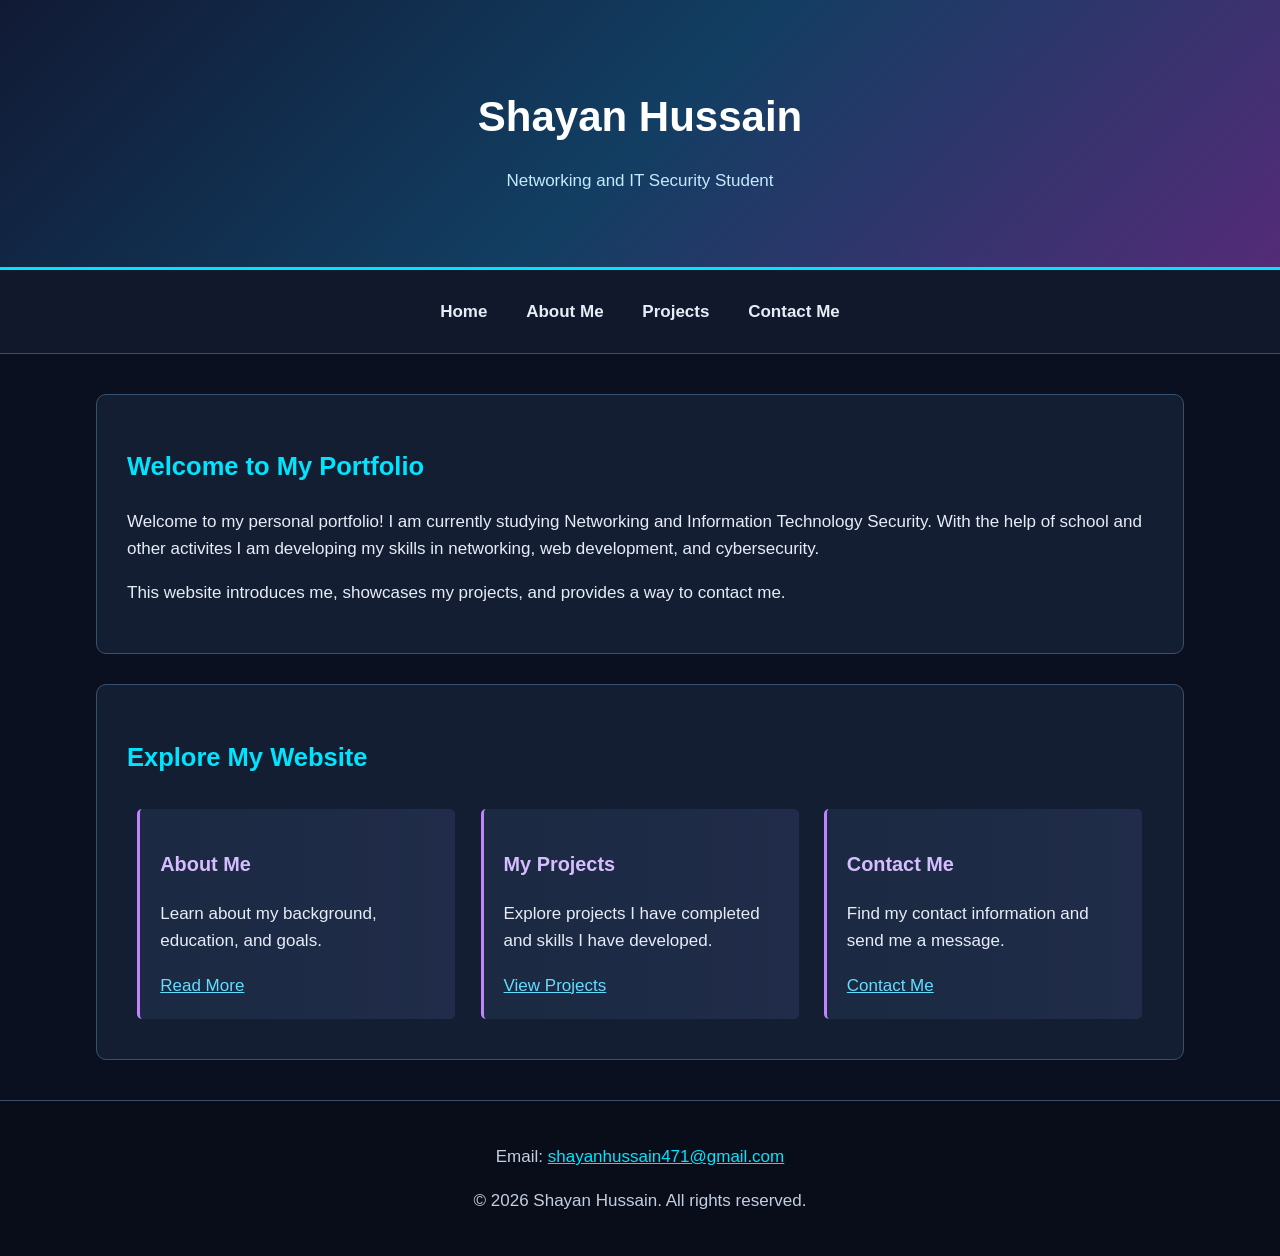
<file: index.html>
<!DOCTYPE HTML>
<html lang="en">
<head>
<meta charset="UTF-8">
<meta name="viewport" content="width=device-width">
<title>Home - Shayan's Portfolio</title>
<link href="style.css" rel="stylesheet" type="text/css">
<link href="laptop.css" rel="stylesheet" type="text/css" media="only screen and (min-width:960px)">
<link href="tablet.css" rel="stylesheet" type="text/css" media="only screen and (min-width:481px) and (max-width:959px)">
<link href="phone.css" rel="stylesheet" type="text/css" media="only screen and (max-width:480px)">
</head>

<body>

<header>
<h1>Shayan Hussain</h1>
<p>Networking and IT Security Student</p>
</header>

<nav>
<ul>
<li><a href="index.html">Home</a></li>
<li><a href="about.html">About Me</a></li>
<li><a href="projects.html">Projects</a></li>
<li><a href="contact.html">Contact Me</a></li>
</ul>
</nav>

<main>
<article>
<h2>Welcome to My Portfolio</h2>
<p>
Welcome to my personal portfolio! I am currently studying
Networking and Information Technology Security.
With the help of school and other activites I am developing my skills in networking, web
development, and cybersecurity.
</p>

<p>
This website introduces me, showcases my projects,
and provides a way to contact me.
</p>
</article>

<article>
<h2>Explore My Website</h2>

<section>
<h3>About Me</h3>
<p>Learn about my background, education, and goals.</p>
<a href="about.html">Read More</a>
</section>

<section>
<h3>My Projects</h3>
<p>Explore projects I have completed and skills I have developed.</p>
<a href="projects.html">View Projects</a>
</section>

<section>
<h3>Contact Me</h3>
<p>Find my contact information and send me a message.</p>
<a href="contact.html">Contact Me</a>
</section>
</article>
</main>

<footer>
<p>Email: <a href="mailto:shayanhussain471@gmail.com">shayanhussain471@gmail.com</a></p>
<p>&copy; 2026 Shayan Hussain. All rights reserved.</p>
</footer>

</body>
</html>
</file>
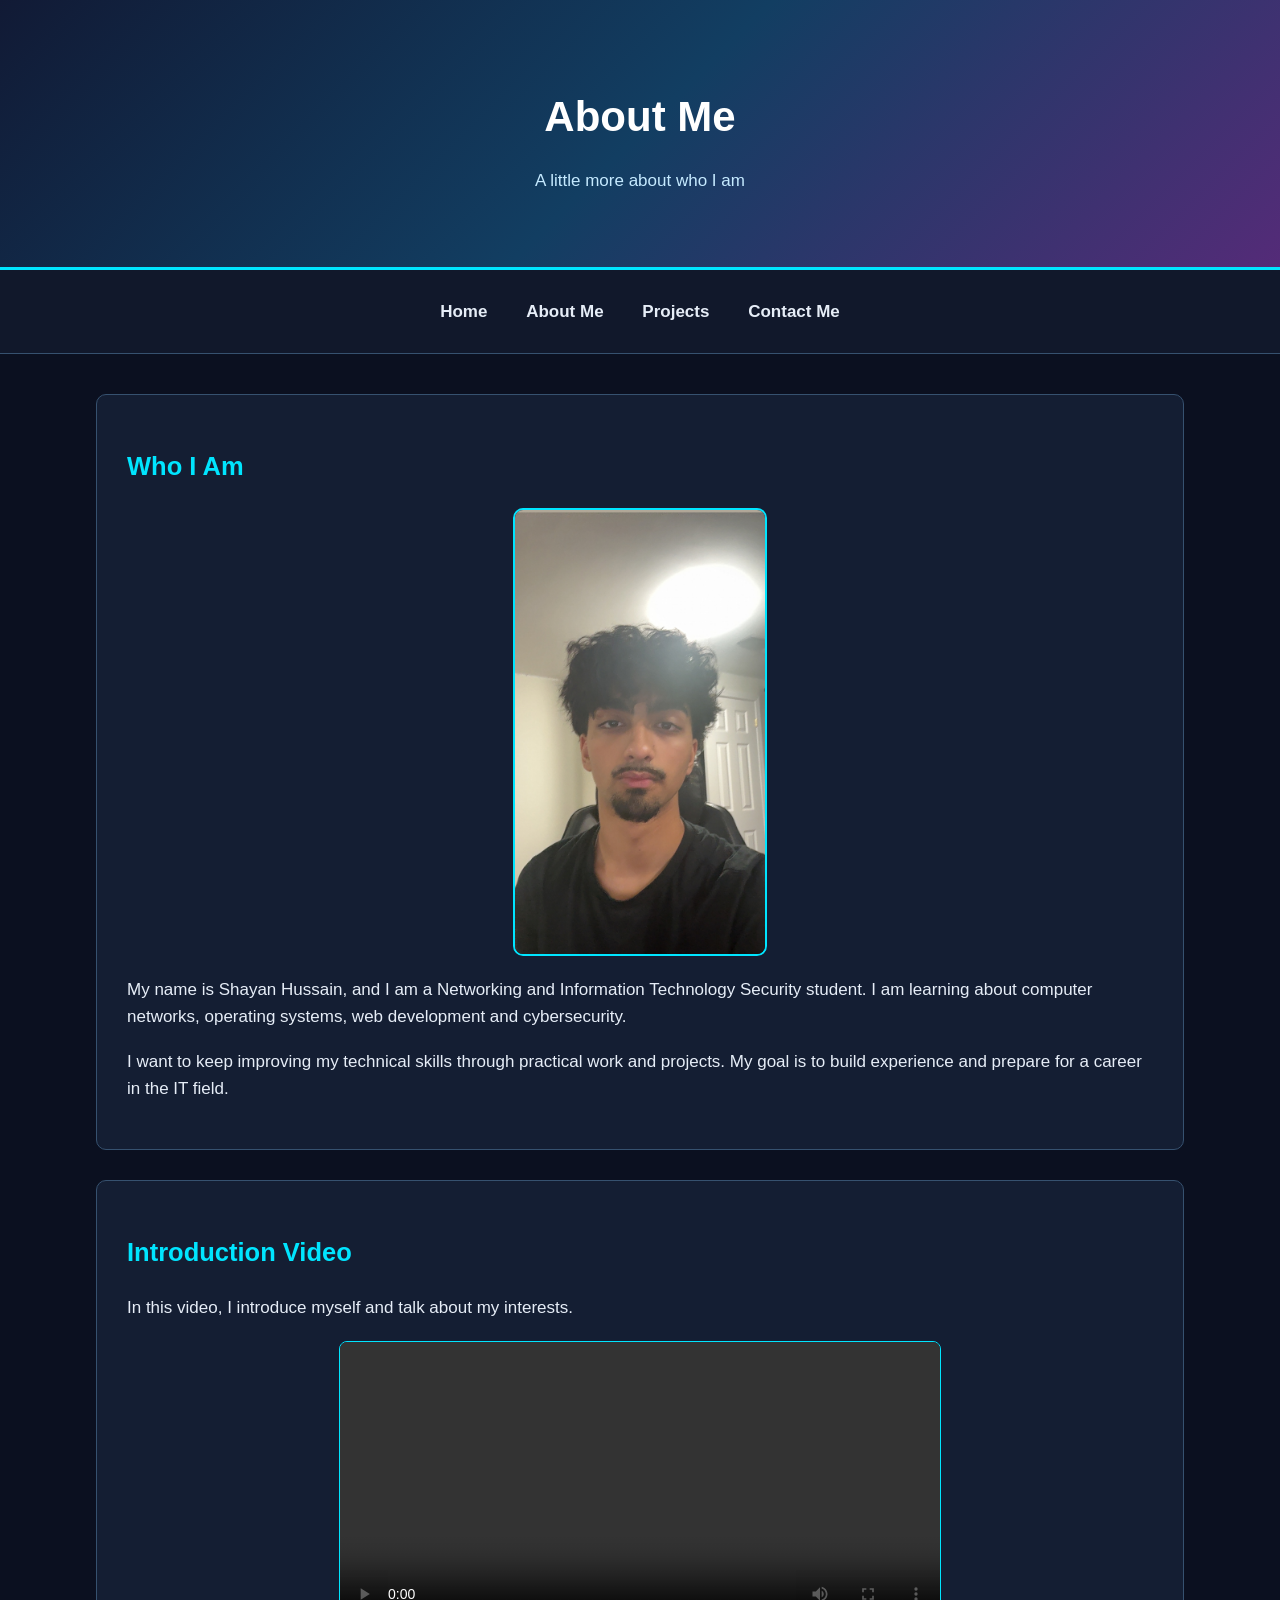
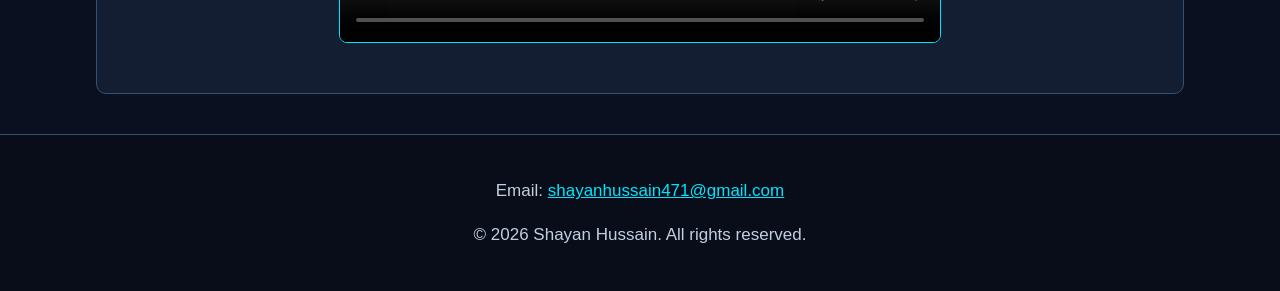
<file: about.html>
<!DOCTYPE HTML>
<html lang="en">
    <!-- Page information and links to my CSS files -->
<head>
<meta charset="UTF-8">
<meta name="viewport" content="width=device-width">
<title>About Me - Shayan's Portfolio</title>
<link href="style.css" rel="stylesheet" type="text/css">
<link href="laptop.css" rel="stylesheet" type="text/css" media="only screen and (min-width:960px)">
<link href="tablet.css" rel="stylesheet" type="text/css" media="only screen and (min-width:481px) and (max-width:959px)">
<link href="phone.css" rel="stylesheet" type="text/css" media="only screen and (max-width:480px)">
</head>

<body>

<header>
<h1>About Me</h1>
<p>A little more about who I am</p>
</header>
<!-- Navigation links to move between my pages -->
<nav>
<ul>
<li><a href="index.html">Home</a></li>
<li><a href="about.html">About Me</a></li>
<li><a href="projects.html">Projects</a></li>
<li><a href="contact.html">Contact Me</a></li>
</ul>
</nav>

<main><!-- This section introduces me and includes my photo -->
<article>
<h2>Who I Am</h2>

<img class="profile-photo" src="images/profile.JPG" alt="Photo of me" width="250">

<p>My name is Shayan Hussain, and I am a Networking and Information Technology Security student. I am learning about computer networks, operating systems, web development and cybersecurity.</p>

<p>I want to keep improving my technical skills through practical work and projects. My goal is to build experience and prepare for a career in the IT field.</p>
</article>
<!-- This section contains my introduction video -->
<article>
<h2>Introduction Video</h2>
<p>In this video, I introduce myself and talk about my interests.</p>

<video controls>
<source src="images/introduction.mp4" type="video/mp4">
Your browser does not support this video.
</video>
</article>
</main>

<footer>
<p>Email: <a href="mailto:shayanhussain471@gmail.com">shayanhussain471@gmail.com</a></p>
<p>&copy; 2026 Shayan Hussain. All rights reserved.</p>
</footer>

</body>
</html>
</file>
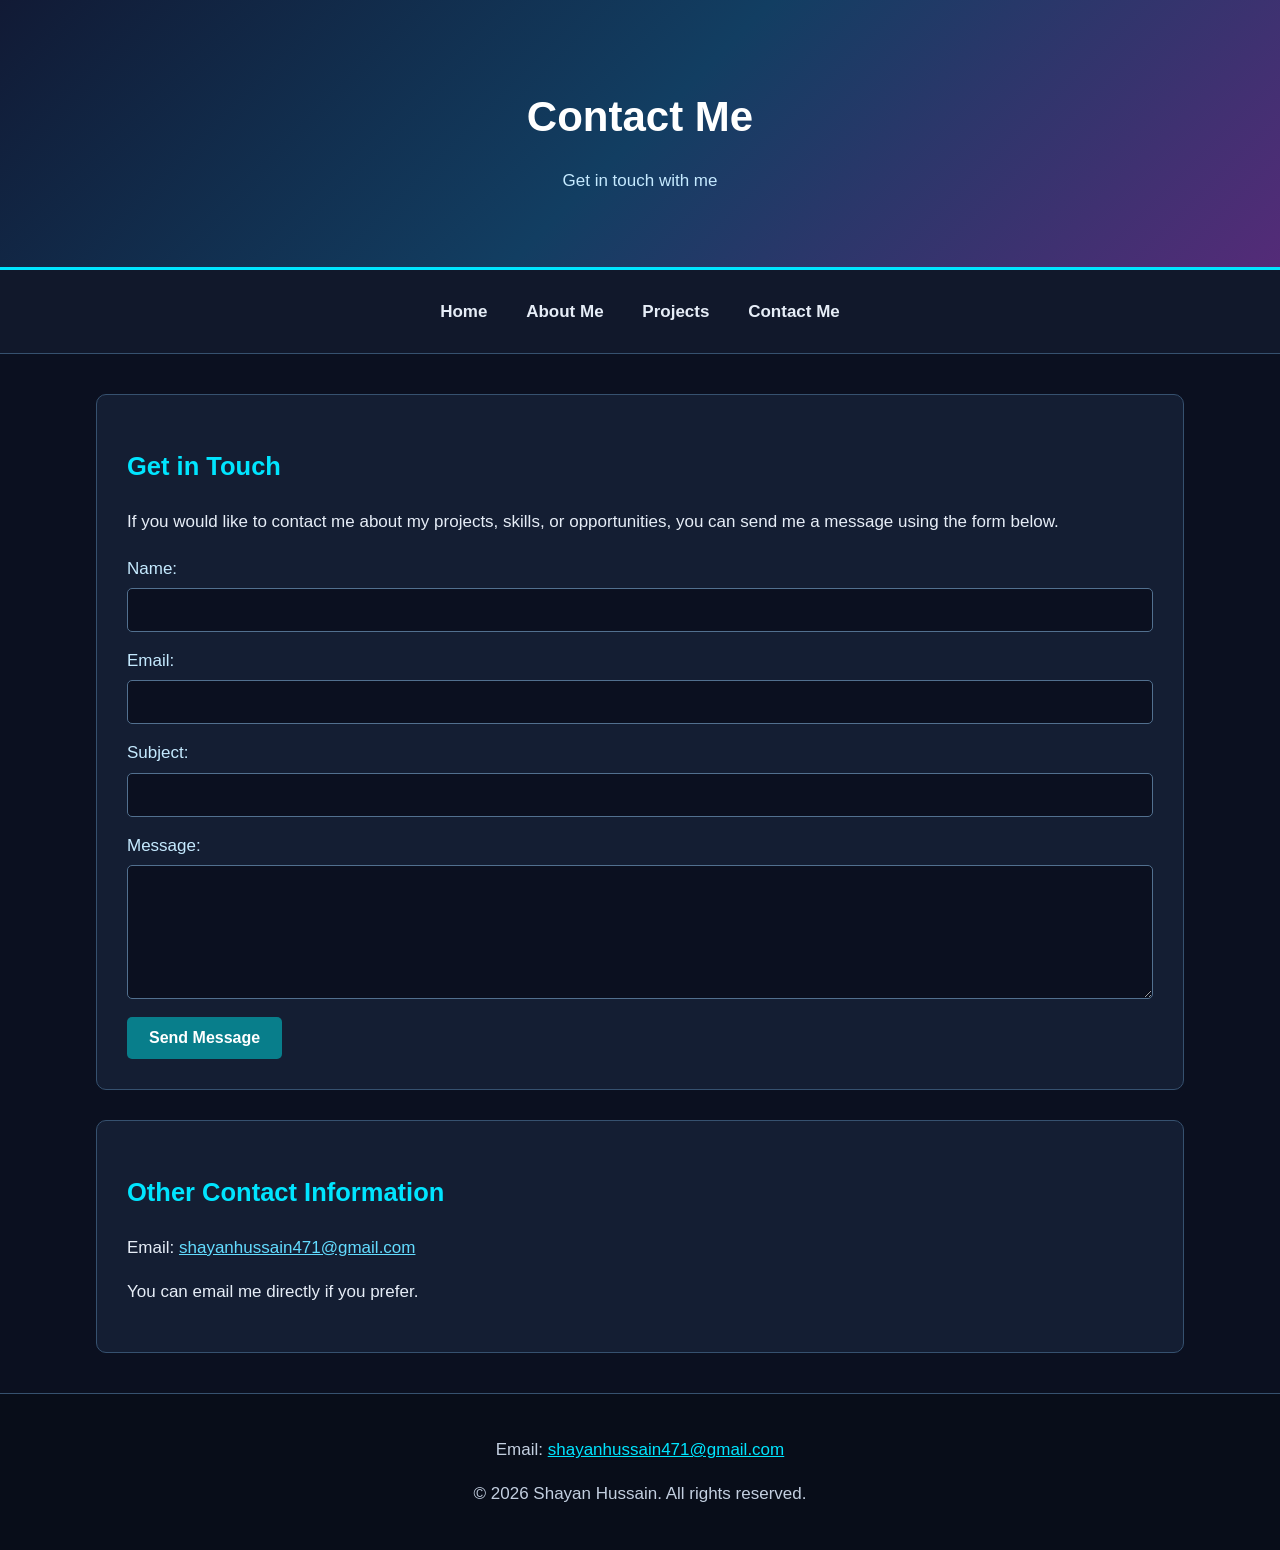
<file: contact.html>
<!DOCTYPE HTML>
<html lang="en">
    <!-- Page information and links to my CSS files -->
<head>
<meta charset="UTF-8">
<meta name="viewport" content="width=device-width">
<title>Contact Me - Shayan's Portfolio</title>
<link href="style.css" rel="stylesheet" type="text/css">
<link href="laptop.css" rel="stylesheet" type="text/css" media="only screen and (min-width:960px)">
<link href="tablet.css" rel="stylesheet" type="text/css" media="only screen and (min-width:481px) and (max-width:959px)">
<link href="phone.css" rel="stylesheet" type="text/css" media="only screen and (max-width:480px)">
</head>

<body>

<header>
<h1>Contact Me</h1>
<p>Get in touch with me</p>
</header>
<!-- Navigation links to move between my pages -->
<nav>
<ul>
<li><a href="index.html">Home</a></li>
<li><a href="about.html">About Me</a></li>
<li><a href="projects.html">Projects</a></li>
<li><a href="contact.html">Contact Me</a></li>
</ul>
</nav>

<main>
    <!-- This section contains my contact form -->
<article>
<h2>Get in Touch</h2>
<p>If you would like to contact me about my projects, skills, or opportunities, you can send me a message using the form below.</p>
<!-- The form asks for contact details and a message -->
<form action="mailto:shayanhussain471@gmail.com" method="post" enctype="text/plain">
<label for="name">Name:</label>
<input type="text" id="name" name="name" required>

<label for="email">Email:</label>
<input type="email" id="email" name="email" required>

<label for="subject">Subject:</label>
<input type="text" id="subject" name="subject" required>

<label for="message">Message:</label>
<textarea id="message" name="message" rows="6" required></textarea>

<input type="submit" value="Send Message">
</form>
</article>
<!-- Other ways to contact me -->
<article>
<h2>Other Contact Information</h2>
<p>Email: <a href="mailto:shayanhussain471@gmail.com">shayanhussain471@gmail.com</a></p>
<p>You can email me directly if you prefer.</p>
</article>
</main>

<footer>
<p>Email: <a href="mailto:shayanhussain471@gmail.com">shayanhussain471@gmail.com</a></p>
<p>&copy; 2026 Shayan Hussain. All rights reserved.</p>
</footer>

</body>
</html>
</file>
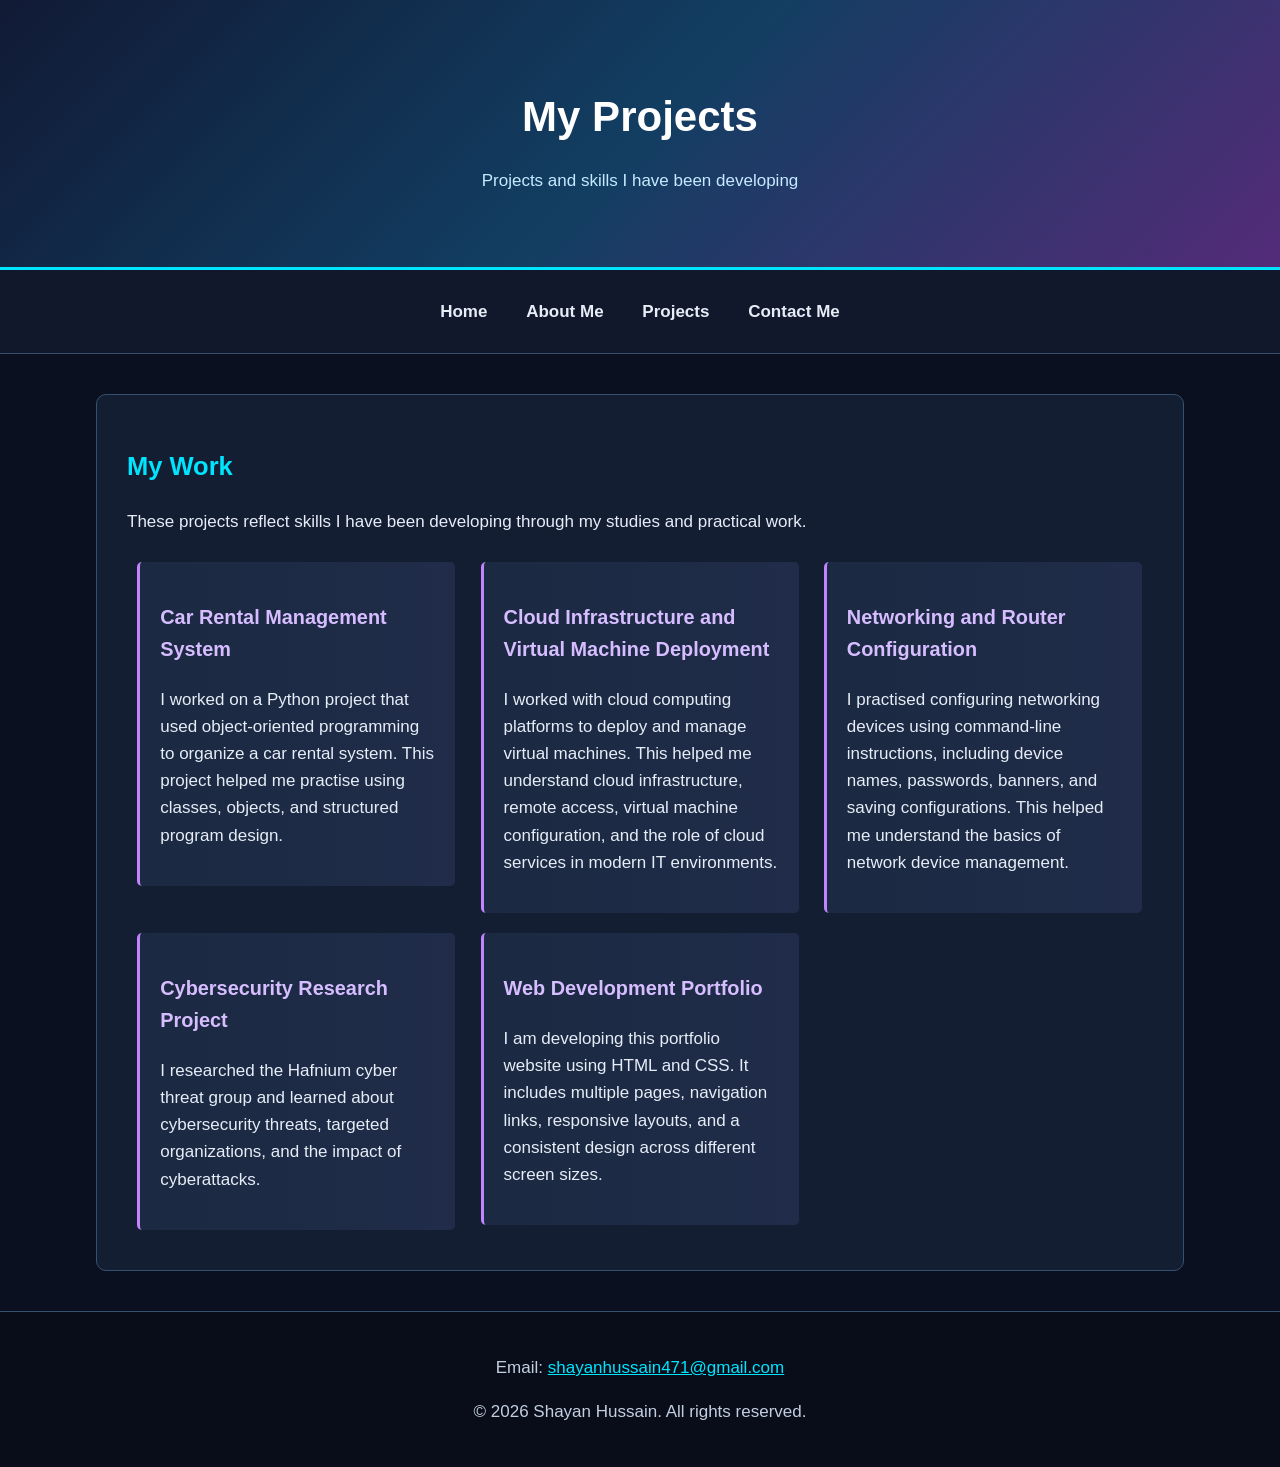
<file: projects.html>
<!DOCTYPE HTML>
<html lang="en">
<head><!-- Page information and links to my CSS files -->
<meta charset="UTF-8">
<meta name="viewport" content="width=device-width">
<title>Projects - Shayan's Portfolio</title>
<link href="style.css" rel="stylesheet" type="text/css">
<link href="laptop.css" rel="stylesheet" type="text/css" media="only screen and (min-width:960px)">
<link href="tablet.css" rel="stylesheet" type="text/css" media="only screen and (min-width:481px) and (max-width:959px)">
<link href="phone.css" rel="stylesheet" type="text/css" media="only screen and (max-width:480px)">
</head>

<body>

<header>
<h1>My Projects</h1>
<p>Projects and skills I have been developing</p>
</header>
<!-- Navigation links to move between my pages -->
<nav>
<ul>
<li><a href="index.html">Home</a></li>
<li><a href="about.html">About Me</a></li>
<li><a href="projects.html">Projects</a></li>
<li><a href="contact.html">Contact Me</a></li>
</ul>
</nav>

<main><!-- This section shows the projects I have worked on -->
<article>
<h2>My Work</h2>
<p>These projects reflect skills I have been developing through my studies and practical work.</p>

<section><!-- Each section describes one of my projects -->
<h3>Car Rental Management System</h3>
<p>I worked on a Python project that used object-oriented programming to organize a car rental system. This project helped me practise using classes, objects, and structured program design.</p>
</section>

<section>
<h3>Cloud Infrastructure and Virtual Machine Deployment</h3>
<p>I worked with cloud computing platforms to deploy and manage virtual machines. This helped me understand cloud infrastructure, remote access, virtual machine configuration, and the role of cloud services in modern IT environments.</p>
</section>

<section>
<h3>Networking and Router Configuration</h3>
<p>I practised configuring networking devices using command-line instructions, including device names, passwords, banners, and saving configurations. This helped me understand the basics of network device management.</p>
</section>

<section>
<h3>Cybersecurity Research Project</h3>
<p>I researched the Hafnium cyber threat group and learned about cybersecurity threats, targeted organizations, and the impact of cyberattacks.</p>
</section>

<section>
<h3>Web Development Portfolio</h3>
<p>I am developing this portfolio website using HTML and CSS. It includes multiple pages, navigation links, responsive layouts, and a consistent design across different screen sizes.</p>
</section>
</article>
</main>

<footer>
<p>Email: <a href="mailto:shayanhussain471@gmail.com">shayanhussain471@gmail.com</a></p>
<p>&copy; 2026 Shayan Hussain. All rights reserved.</p>
</footer>

</body>
</html>
</file>
<file: style.css>
/* Sets the main font, colours and spacing for the website */
body {
    font-family: Arial, sans-serif;
    margin: 0;
    background-color: #0b1020;
    color: #e6edf7;
    line-height: 1.6;
}
/* Gives the top of the page a gradient background */
header {
    background: linear-gradient(135deg, #111a35, #123e62, #542b78);
    color: white;
    text-align: center;
    padding: 45px 20px;
    border-bottom: 3px solid #00e5ff;
}

header h1 {
    font-size: 38px;
    margin-bottom: 10px;
}

header p {
    color: #c5eaff;
}
/* Styles the navigation bar and its links */
nav {
    background-color: #11182b;
    text-align: center;
    padding: 18px 10px;
    border-bottom: 1px solid #36516f;
}

nav ul {
    list-style-type: none;
    margin: 0;
    padding: 0;
}

nav li {
    display: inline-block;
    margin: 5px 12px;
}

nav a {
    display: inline-block;
    color: #e6edf7;
    text-decoration: none;
    font-weight: bold;
    padding: 5px;
    transition: 0.3s;
}

nav a:hover {
    color: #00e5ff;
}

nav a:focus {
    outline: 2px solid #00e5ff;
    outline-offset: 4px;
}
/* Keeps the main content centred on the page */
main {
    width: 88%;
    max-width: 1100px;
    margin: 35px auto;
}

article {
    background-color: #141e33;
    padding: 25px;
    margin-bottom: 25px;
    border: 1px solid #36516f;
    border-radius: 10px;
}

h2 {
    color: #00e5ff;
}

h3 {
    color: #d6bdff;
}
/* Adds a gradient background to the content sections */
section {
    background: linear-gradient(to right, #1b2942, #202c49);
    padding: 18px;
    margin: 15px 0;
    border-left: 3px solid #c084fc;
    border-radius: 5px;
    transition: 0.3s;
}

section:hover {
    background: linear-gradient(to right, #243653, #30264d);
    border-left-color: #00e5ff;
}

a {
    color: #63dcff;
}

a:hover {
    color: #d6bdff;
}
/* Styles the bottom of each page with contact information */
a:focus {
    outline: 2px solid #00e5ff;
    outline-offset: 3px;
}

footer {
    background-color: #080d19;
    color: #c3cfe0;
    text-align: center;
    padding: 22px;
    border-top: 1px solid #36516f;
}

footer a {
    color: #00e5ff;
}

form {
    margin-top: 20px;
}

label {
    display: block;
    margin-top: 15px;
    margin-bottom: 6px;
    color: #c5eaff;
}

input[type="text"],
input[type="email"],
textarea {
    display: block;
    width: 100%;
    padding: 12px;
    box-sizing: border-box;
    font-family: Arial, sans-serif;
    font-size: 16px;
    background-color: #0b1020;
    color: #ffffff;
    border: 1px solid #52708f;
    border-radius: 5px;
}

input[type="text"]:focus,
input[type="email"]:focus,
textarea:focus {
    border-color: #00e5ff;
    outline: 2px solid #00e5ff;
}

textarea {
    resize: vertical;
}

input[type="submit"] {
    margin-top: 18px;
    padding: 12px 22px;
    background-color: #087e8b;
    color: #ffffff;
    font-size: 16px;
    font-weight: bold;
    border: none;
    border-radius: 5px;
    cursor: pointer;
}

input[type="submit"]:hover {
    background-color: #542b78;
}

input[type="submit"]:focus {
    outline: 2px solid #00e5ff;
    outline-offset: 3px;
}

.profile-photo {
    display: block;
    width: 250px;
    max-width: 100%;
    height: auto;
    margin: 20px auto;
    border: 2px solid #00e5ff;
    border-radius: 10px;
}

video {
    display: block;
    width: 100%;
    max-width: 600px;
    height: auto;
    margin: 20px auto;
    border: 1px solid #00e5ff;
    border-radius: 8px;
}

img {
    height: auto;
    max-width: 100%;
}
</file>
<file: laptop.css>
body {
    font-size: 17px;
}

header {
    padding: 55px 20px;
}

header h1 {
    font-size: 42px;
}

nav li {
    display: inline-block;
    margin: 5px 12px;
}

nav a {
    display: inline-block;
    padding: 5px;
}

main {
    width: 85%;
    max-width: 1200px;
    margin: 40px auto;
}

article {
    padding: 30px;
    margin-bottom: 30px;
    box-sizing: border-box;
}

section {
    display: inline-block;
    vertical-align: top;
    box-sizing: border-box;
    width: 31%;
    margin: 1%;
    min-height: 150px;
    padding: 20px;
}

.profile-photo {
    max-width: 100%;
    height: auto;
}

video {
    width: 100%;
    max-width: 600px;
    height: auto;
}

input[type="text"],
input[type="email"],
textarea {
    width: 100%;
    box-sizing: border-box;
}

footer {
    padding: 25px;
}
</file>
<file: tablet.css>
/* Styles for tablet screen sizes */
body {
    font-size: 16px;
}

header {
    padding: 35px 15px;
}

header h1 {
    font-size: 34px;
}

nav ul {
    padding: 0;
}

nav li {
    display: inline-block;
    margin: 5px 8px;
}

nav a {
    display: inline-block;
    padding: 5px;
}
/* Adjusts the main content width for tablets */
main {
    width: 90%;
    margin: 25px auto;
}

article {
    padding: 22px;
    box-sizing: border-box;
}
/* Places sections side by side when there is enough space */
section {
    display: inline-block;
    vertical-align: top;
    box-sizing: border-box;
    width: 47%;
    margin: 1%;
    padding: 16px;
}

.profile-photo {
    max-width: 100%;
    height: auto;
}

video {
    width: 100%;
    max-width: 100%;
    height: auto;
}

input[type="text"],
input[type="email"],
textarea {
    width: 100%;
    box-sizing: border-box;
}

footer {
    padding: 20px;
}
</file>
<file: phone.css>
/* Styles for smaller phone screens */
body {
    font-size: 14px;
}

header {
    padding: 25px 10px;
}

header h1 {
    font-size: 28px;
}

nav ul {
    padding: 0;
}

nav li {
    display: inline-block;
    margin: 8px 4px;
}

nav a {
    display: inline-block;
    padding: 8px 5px;
}

main {
    width: 94%;
    margin: 15px auto;
    box-sizing: border-box;
}

article {
    padding: 15px;
    box-sizing: border-box;
}
/* Stacks each section vertically so it fits on a phone */
section {
    display: block;
    width: 100%;
    margin: 12px 0;
    padding: 12px;
    box-sizing: border-box;
}

.profile-photo {
    display: block;
    width: 200px;
    max-width: 100%;
    height: auto;
    margin: 20px auto;
}

video {
    display: block;
    width: 100%;
    max-width: 100%;
    height: auto;
}
/* Makes form fields fit the phone screen and stay easy to read */
input[type="text"],
input[type="email"],
textarea {
    width: 100%;
    box-sizing: border-box;
    font-size: 16px;
}

footer {
    padding: 15px 8px;
    overflow-wrap: anywhere;
}
</file>
